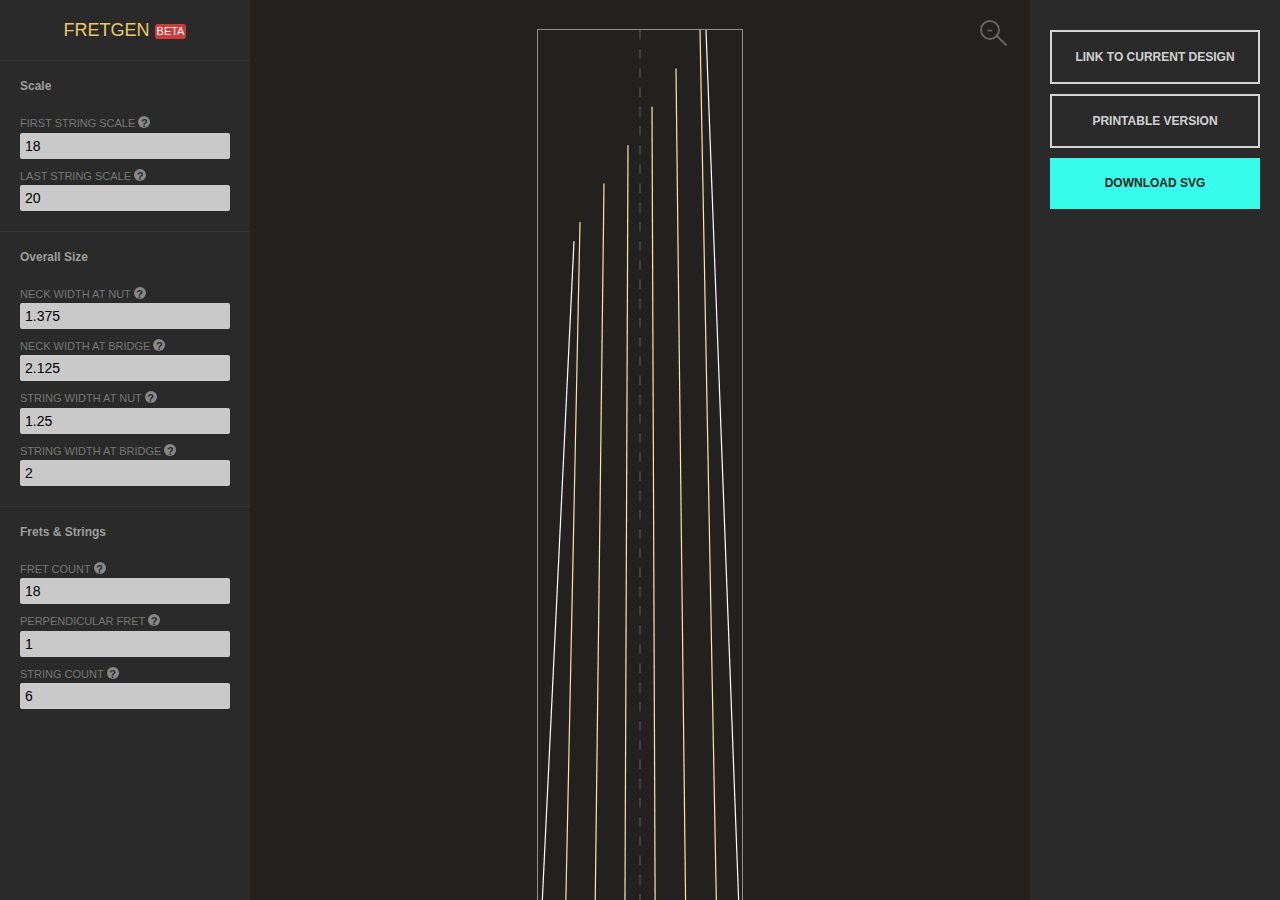
<file: index.html>
<!doctype html>

<html lang="en">
<head>
<meta charset="utf-8">
<meta name="viewport" content="width=device-width, user-scalable=no, initial-scale=1">
<title></title>
<meta name="description" content="Description">
<link rel="stylesheet" href="css/reset.css">
<link rel="stylesheet" href="css/stylesheet.css">
<script src="js/jquery-3.1.1.min.js"></script>
	<script src="js/fretgen.js"></script>
<!--[if lt IE 9]>
<script src="http://html5shiv.googlecode.com/svn/trunk/html5.js"></script>
<![endif]-->
</head>
<body>
<div class="wrapper">
	<div class="left-sidebar">
		<form id="input">
			<h1>FRETGEN <a href="#" class="beta" data-tip="<b>BETA VERSION</b><br>This software is not fully functional. Use at your own risk!">BETA</a></h1>
			<!--
			<h2>Units</h2>
				<label class="half-width">
					<input type="radio" name="units" disabled><br>
					Inches
				</label>
				<label class="half-width">
					<input type="radio" name="units" disabled><br>
					Centimeters
				</label>
				-->
			<h2>Scale</h2>

				<label for="">
					First String Scale
					<div class="tip" data-tip="<b>Top String</b><br>This is the scale length (measurement from nut to bridge) of the top string. (Typically the thickest, lowest sounding string.)">?</div>
				</label>
				<input type="number" value="18" step="0.5" required id="top-scale">

				<label for="">
					Last String Scale
					<div class="tip" data-tip="<b>Bottom String</b><br>This is the scale length (measurement from nut to bridge) of the bottom string. (Typically the thinnest, highest sounding string.)">?</div>
				</label>
				<input type="number" value="20" step="0.5" required id="bottom-scale">

			<h2>Overall Size</h2>

				<label for="">Neck Width at Nut
					<div class="tip" data-tip="<b>Neck Width at Nut</b><br>Neck thickness at the nut. (Measured perpendicularlly on multiscale layouts)">?</div>
				</label>
				<input type="number" value="1.375" step="any" min="0" required id="nut-width">

				<label for="">Neck Width at Bridge
					<div class="tip" data-tip="<b>Neck Width at Bridge</b><br>Neck thickness at the bridge. (Measured perpendicularlly on multiscale layouts)">?</div>
				</label>
				<input type="number" value="2.125" step="any" min="0" required id="bridge-width">

				<label for="">String Width at Nut
					<div class="tip" data-tip="<b>String Width at Nut</b><br>The distance between highest and lowest strings at the nut (measured perpendicularlly on multiscale layouts)">?</div>
				</label>
				<input type="number" value="1.25" step="any" min="0" required id="string-width-nut">

				<label for="">String Width at Bridge
					<div class="tip" data-tip="<b>Overhang At Bridge</b><br>The distance between highest and lowest strings at the bridge (measured perpendicularlly on multiscale layouts)">?</div>
				</label>
				<input type="number" value="2"  step="any" min="0" required id="string-width-bridge">

			<h2>Frets & Strings</h2>

				<label for="">
					Fret Count
					<div class="tip" data-tip="<b>Fret Count</b><br>The number of frets in your design. The nut position is not included in this count. (duh)">?</div>
				</label>
				<input type="number" step="1" value="18" required id="fret-count">

				<label for="">
					Perpendicular Fret
					<div class="tip" data-tip="<b>Perpendicular Fret (0 - 1)</b><br>Only used in multi-scale layouts, this is the fret which is at a 90° angle. <br><br>Use a value of 0 to make the nut flat, or 1 to make the bridge flat. A value of .5 will make the middle of the fretboard perpendicular.">?</div>
				</label>
				<input type="number" value="1" max="1" step="0.001" required id="perp-distance">

				<label for="">
					String Count
					<div class="tip" data-tip="<b>String Count</b><br>The number of strings on your instrument.">?</div>
				</label>
				<input type="number" step="1" value="6" min="2" required id="string-count">

			</form>
		</div>
		<div class="result">
			<svg xmlns:svg="http://www.w3.org/2000/svg" xmlns="http://www.w3.org/2000/svg" viewBox="0 0 200 100"  id="render">
			</svg>
		</div>
		<div class="right-sidebar">
			<a href="#" class="button button-secondary" id="linkto">Link to current design</a>
			<a href="#" class="button button-secondary" id="printable">Printable Version</a>
			<a href="#" class="button button-primary" id="download">Download SVG</a>
		</div>
		
			<a href="#" id="zoom-toggle"><span></span></a>
</div>
</body>
</html>
</file>
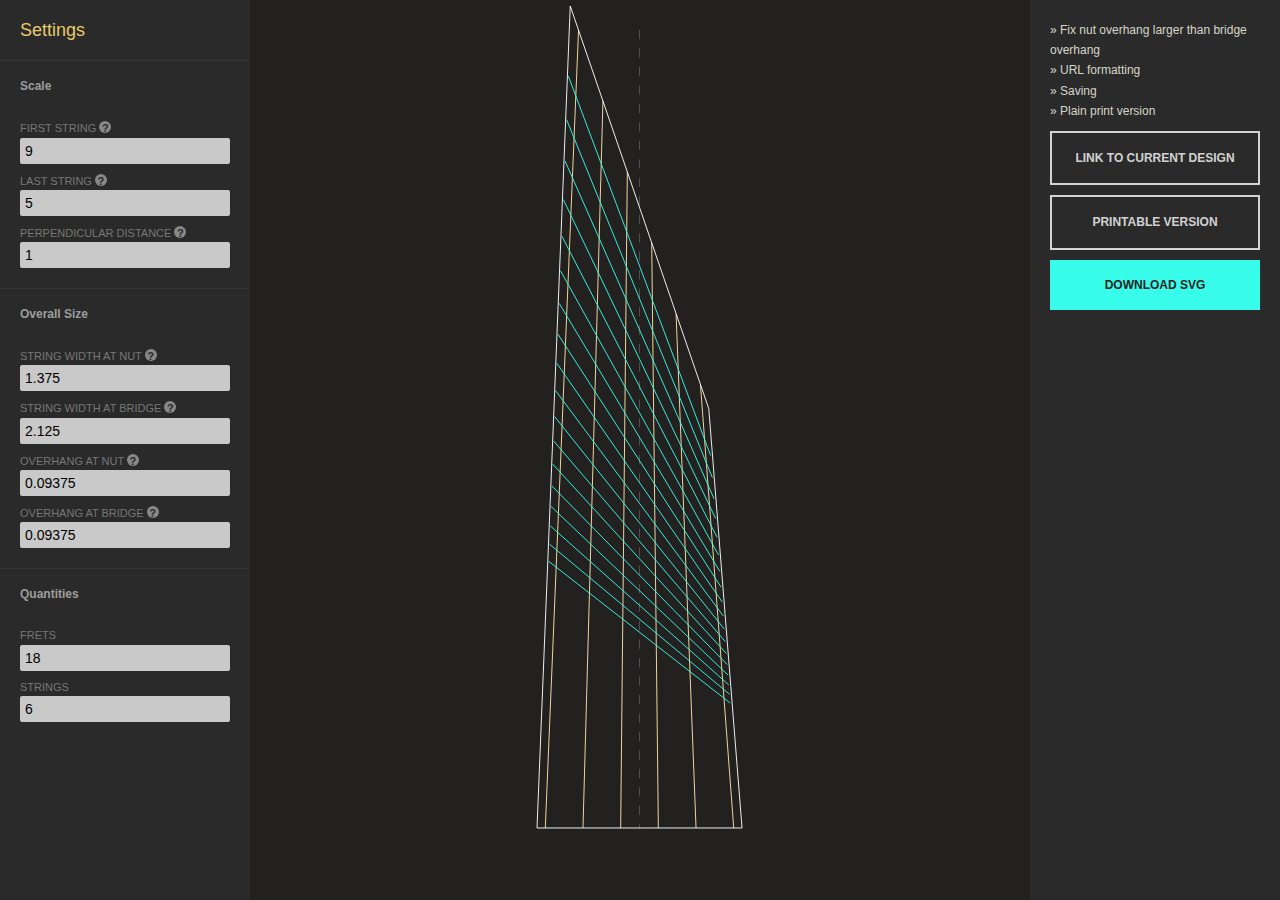
<file: backup/index.html>
<!doctype html>

<html lang="en">
<head>
<meta charset="utf-8">
<meta name="viewport" content="width=device-width, user-scalable=no, initial-scale=1">
<title></title>
<meta name="description" content="Description">
<link rel="stylesheet" href="css/reset.css">
<link rel="stylesheet" href="css/stylesheet.css">
<script src="js/jquery-3.1.1.min.js"></script>
	<script src="js/fretgen.js"></script>
<!--[if lt IE 9]>
<script src="http://html5shiv.googlecode.com/svn/trunk/html5.js"></script>
<![endif]-->
</head>
<body>
<div class="wrapper">
	<div class="left-sidebar">
		<form id="input">
			<h1>Settings</h1>
			<!--
			<h2>Units</h2>
				<label class="half-width">
					<input type="radio" name="units" disabled><br>
					Inches
				</label>
				<label class="half-width">
					<input type="radio" name="units" disabled><br>
					Centimeters
				</label>
				-->
			<h2>Scale</h2>
				<label for="">
					First String
					<div class="tip" data-tip="<b>First String</b><br>This is the scale length (nut to bridge) of the first string. (Typically the thickest, lowest sounding string.)">?</div>
				</label>
				<input type="number" value="9" step="0.5" required id="scale1">
				<label for="">
					Last String
					<div class="tip" data-tip="<b>Last String</b><br>This is the scale length (nut to bridge) of the last string. (Typically the thinnest, highest sounding string.)">?</div>
				</label>
				<input type="number" value="5" step="0.5" required id="scale2">
				<label for="">
					Perpendicular Distance
					<div class="tip" data-tip="<b>Perpendicular Distance (0 - 1)</b><br>Only used in multi-scale layouts, this is the fret which is at a 90° angle to the fretboard. <br><br>Use a value of 0 to make the nut flat, or 1 to make the bridge flat. A value of .5 will make the middle of the fretboard perpendicular.">?</div>
				</label>
				<input type="number" value="1" max="1" step="0.001" required id="perp">
			<h2>Overall Size</h2>
				<label for="">String width at nut
					<div class="tip" data-tip="<b>String Width at Nut</b><br>The distance between highest & lowest strings at the nut. (Measured perpendicularlly on multiscale layouts)">?</div>
				</label>
				<input type="number" value="1.375" step="any" min="0" required id="swn">
				<label for="">String width at bridge
					<div class="tip" data-tip="<b>String Width at Bridge</b><br>The distance between highest & lowest strings at the bridge. (Measured perpendicularlly on multiscale layouts)">?</div>
				</label>
				<input type="number" value="2.125" step="any" min="0" required id="swb">
				<label for="">Overhang at nut
					<div class="tip" data-tip="<b>Overhang At Nut</b><br>How much the fretboard extends beyond the strings on one side at the nut.">?</div>
				</label>
				<input type="number" value="0.09375" step="any" min="0" required id="son">
				<label for="">Overhang at bridge
					<div class="tip" data-tip="<b>Overhang At Bridge</b><br>How much the fretboard extends beyond the strings on one side at the bridge.">?</div>
				</label>
				<input type="number" value="0.09375"  step="any" min="0" required id="sob">
			<h2>Quantities</h2>
				<label for="">Frets</label>
				<input type="number" step="1" value="18" required id="fretcount">
				<label for="">Strings</label>
				<input type="number" step="1" value="6" required id="stringcount">
			</form>
		</div>
		<div class="result">
			<svg xmlns:svg="http://www.w3.org/2000/svg" xmlns="http://www.w3.org/2000/svg" viewBox="0 0 200 100"  id="render">
			</svg>
		</div>
		<div class="right-sidebar">
			» Fix nut overhang larger than bridge overhang<br>
			» URL formatting<br>
			» Saving<br>
			» Plain print version
			<a href="#" class="button button-secondary" id="linkto">Link to current design</a>
			<a href="#" class="button button-secondary" id="printable">Printable Version</a>
			<a href="#" class="button button-primary" id="download">Download SVG</a>
		</div>
</div>
</body>
</html>
</file>
<file: css/stylesheet.css>
/* Page Layout */
.wrapper {
	display: flex;
	height:100vh;
	width:100vw;
	max-width: 100%;
}

.left-sidebar, .right-sidebar {
	background: #292A29;
	color:#D8D6C9;
	padding:20px;
	width:250px;
	font-size:12px;
	overflow:auto;
}
/* Track */
::-webkit-scrollbar {
    width: 9px;
}
::-webkit-scrollbar-track {
}
 
/* Handle */
::-webkit-scrollbar-thumb {
    -webkit-border-radius: 10px;
    border-radius: 10px;
    background: transparent; 
    box-shadow:inset 0 0 0 2px #292A29;
    opacity: 0;
    transition:.15s;
}

::-webkit-scrollbar-thumb:hover {
    -webkit-border-radius: 10px;
    border-radius: 10px;
    background: #666; 
    box-shadow:inset 0 0 0 2px #292A29;
    cursor: pointer;
    opacity: 1;
}

.left-sidebar h1 {
	font-size:1.5em;
	color:#e8c96e;
	padding: 15px 0 0 0;
	text-align: center;
	margin:0;
}
.left-sidebar h1:first-of-type {
	padding-top:0;
}

.left-sidebar h2 {
	font-weight: bold;
	padding:15px 20px 10px 20px;
	border-top:1px solid rgba(255,255,255,.05);
	margin:20px -20px 0 -20px;
	color:#9e9e9e;
}
.beta {
	display: inline-block;
	font-size: 11px;
	line-height: 1em;
	padding: 2px;
	background: #cd3b3b;
	color: #fff!important;
	border-radius: 3px;
	vertical-align: middle;
}
.beta:hover {
	    background: #ff0000;
    box-shadow: 0 0 10px red;
}
.result {
	overflow: auto;
	padding:30px;
	text-align: center;
	flex-grow:1;
	background:#232120;
	transition:background .2s;
	position: relative;
	/*-webkit-filter:invert(1);*/
}

label, input {
	display: block;
}

label {
	text-transform: uppercase;
	font-size:11px;
	color:#777;
	line-height: 1.2em;
	padding:10px 0 2px 0;
}

.half-width {
	display: inline-block;
	width:45%;
	text-align: center;
}
.half-width input {
	display: inline-block;
}
input[type="text"], input[type="number"] {
	width:100%;
	padding:5px;
	outline: none;
	border:none;
	background:rgba(255,255,255,.75);
	transition:.15s;
	border-radius:2px;
	font-size:14px;
}

input[type="text"]:hover, input[type="number"]:hover {
	background:rgba(255,255,255,.9);
}

input[type="text"]:focus, input[type="number"]:focus {
	box-shadow:0 0 0 1px #fff;
	background:#fff;
}

input[type="text"]:required:invalid, input[type="number"]:required:invalid {
	background:#B33131;
	box-shadow:0 0 0 1px #B33131;
}

input[type="radio"]:checked + label {
	background: red!important;
}

a.button {
	font-weight: bold;
	text-transform: uppercase;
	display: block;
	margin:10px 0;
	padding:15px;
	text-align:center;
	color:#222;
}

a.button-primary {
	background:#38fdeb;
}

a.button-secondary {
	border:2px solid rgba(255,255,255,.8);
	color:rgba(255,255,255,.8);
}

a.button-secondary:hover {
	border:2px solid #ffe4a8;
	color:#ffe4a8;
}

/* Fretboard */

#render {
	overflow:visible;
	transition:.4s;
	box-shadow:0 0 0 1px rgba(255,255,255,.5);
}

.render-fit {
	max-height:95%;
	width:auto;
}

#zoom-toggle {
	display: block;
	position: fixed;
	top:20px;
	right:280px;
	opacity: .3;
	transition:.2s;
}

#zoom-toggle span {
	display: block;
	width:20px;
	height:20px;
	border-radius:50%;
	border:2px solid #fff;
}
#zoom-toggle span:before {
	content:'-';
	color: #fff;
	font-family: monospace;
	font-size: 18px;
	text-align: center;
    text-align: center;
    line-height: 14px;
    display: block;
    height: 20px;
}
#zoom-toggle span:after {
	content:'';
	display: block;
	position: absolute;
	left:16px;
	bottom:4px;
	width:15px;
	height:2px;
	background:#fff;
	transform-origin:left;
	transform:rotate(45deg);
}
#zoom-toggle:hover {
	opacity: 1;
}
#zoom-toggle:active {
	transition:none;
	transform:scale(.91);
}
.toggle-on span:before {
	content:'+'!important;
}
.invalid-fretboard #render {
	opacity:.1;
	filter: blur(2px);
}

.centerline {
	stroke:#555;
}

.string {
	stroke:#ffe4a8;
}

.leftedge, .rightedge {
	stroke:#fff;
}

.nut, .bridge {
	stroke:#fff;
}

.fret {
	stroke:#38fdeb;
}

/* TOOLTIPS */
.tip {
	display: inline-block;
	width:12px;
	height: 12px;
	background: #888;
	color:#292A29;
	border-radius:50%;
	text-align: center;
	font-weight: bold;
	line-height: 14px;
	position: relative;
}
.tip:hover {
	background: #e8c96e;
	cursor: help;
}

.modal-wrap {
	position: fixed;
	top:0;
	left:0;
	width:100vw;
	max-width: 100%;
	height: 100vh;
	background:rgba(41, 42, 41, 0.7);
	display: flex;
	align-items: center;
	justify-content: center;
	opacity: 0;
	transform:scale(1.5);
	transition: all 400ms cubic-bezier(0.165, 0.840, 0.440, 1.000);
}
.modal-visible {
	transform:scale(1);
	opacity: 1;
}
.modal {
	background: #fff;
	color: #000;
	padding: 30px;
	max-width: 350px;
	box-shadow: 0 15px 100px #000;
}
</file>
<file: backup/css/stylesheet.css>
/* Page Layout */
.wrapper {
	display: flex;
	height:100vh;
	width:100vw;
	max-width: 100%;
}

.left-sidebar, .right-sidebar {
	background: #292A29;
	color:#D8D6C9;
	padding:20px;
	width:250px;
	font-size:12px;
	overflow:auto;
}
/* Track */
::-webkit-scrollbar {
    width: 9px;
}
::-webkit-scrollbar-track {
}
 
/* Handle */
::-webkit-scrollbar-thumb {
    -webkit-border-radius: 10px;
    border-radius: 10px;
    background: transparent; 
    box-shadow:inset 0 0 0 2px #292A29;
    opacity: 0;
    transition:.15s;
}

::-webkit-scrollbar-thumb:hover {
    -webkit-border-radius: 10px;
    border-radius: 10px;
    background: #666; 
    box-shadow:inset 0 0 0 2px #292A29;
    cursor: pointer;
    opacity: 1;
}

.left-sidebar h1 {
	font-size:1.5em;
	color:#e8c96e;
	padding: 15px 0 0 0;
	margin:0;
}
.left-sidebar h1:first-of-type {
	padding-top:0;
}

.left-sidebar h2 {
	font-weight: bold;
	padding:15px 20px;
	border-top:1px solid rgba(255,255,255,.05);
	margin:20px -20px 0 -20px;
	color:#9e9e9e;
}

.result {
	overflow: auto;
	padding:30px;
	text-align: center;
	flex-grow:1;
	background:#232120;
	transition:background .2s;
	/*-webkit-filter:invert(1);*/
}

label, input {
	display: block;
}

label {
	text-transform: uppercase;
	font-size:11px;
	color:#777;
	line-height: 1.2em;
	padding:10px 0 2px 0;
}

.half-width {
	display: inline-block;
	width:45%;
	text-align: center;
}
.half-width input {
	display: inline-block;
}
input[type="text"], input[type="number"] {
	width:100%;
	padding:5px;
	outline: none;
	border:none;
	background:rgba(255,255,255,.75);
	transition:.15s;
	border-radius:2px;
	font-size:14px;
}

input[type="text"]:hover, input[type="number"]:hover {
	background:rgba(255,255,255,.9);
}

input[type="text"]:focus, input[type="number"]:focus {
	box-shadow:0 0 0 1px #fff;
	background:#fff;
}

input[type="text"]:required:invalid, input[type="number"]:required:invalid {
	background:#B33131;
	box-shadow:0 0 0 1px #B33131;
}

input[type="radio"]:checked + label {
	background: red!important;
}

a.button {
	font-weight: bold;
	text-transform: uppercase;
	display: block;
	margin:10px 0;
	padding:15px;
	text-align:center;
	color:#222;
}

a.button-primary {
	background:#38fdeb;
}

a.button-secondary {
	border:2px solid rgba(255,255,255,.8);
	color:rgba(255,255,255,.8);
}

a.button-secondary:hover {
	border:2px solid #ffe4a8;
	color:#ffe4a8;
}

/* Fretboard */

#render {
	max-height:95%;
	overflow:visible;
	transition:.4s;
}

.problem #render {
	opacity:.1;
	filter: blur(2px);
}

.centerline {
	stroke:#555;
}

.string {
	stroke:#ffe4a8;
}

.leftedge, .rightedge {
	stroke:#fff;
}

.nut, .bridge {
	stroke:#fff;
}

.fret {
	stroke:#38fdeb;
}

/* TOOLTIPS */
.tip {
	display: inline-block;
	width:12px;
	height: 12px;
	background: #888;
	color:#292A29;
	border-radius:50%;
	text-align: center;
	font-weight: bold;
	line-height: 14px;
	position: relative;
}
.tip:hover {
	background: #e8c96e;
	cursor: help;
}

.modal-wrap {
	position: fixed;
	top:0;
	left:0;
	width:100vw;
	max-width: 100%;
	height: 100vh;
	background:rgba(41, 42, 41, 0.7);
	display: flex;
	align-items: center;
	justify-content: center;
	opacity: 0;
	transform:scale(1.5);
	transition: all 400ms cubic-bezier(0.165, 0.840, 0.440, 1.000);
}
.modal-visible {
	transform:scale(1);
	opacity: 1;
}
.modal {
	background: #fff;
	color: #000;
	padding: 30px;
	max-width: 350px;
	box-shadow: 0 15px 100px #000;
}
</file>
